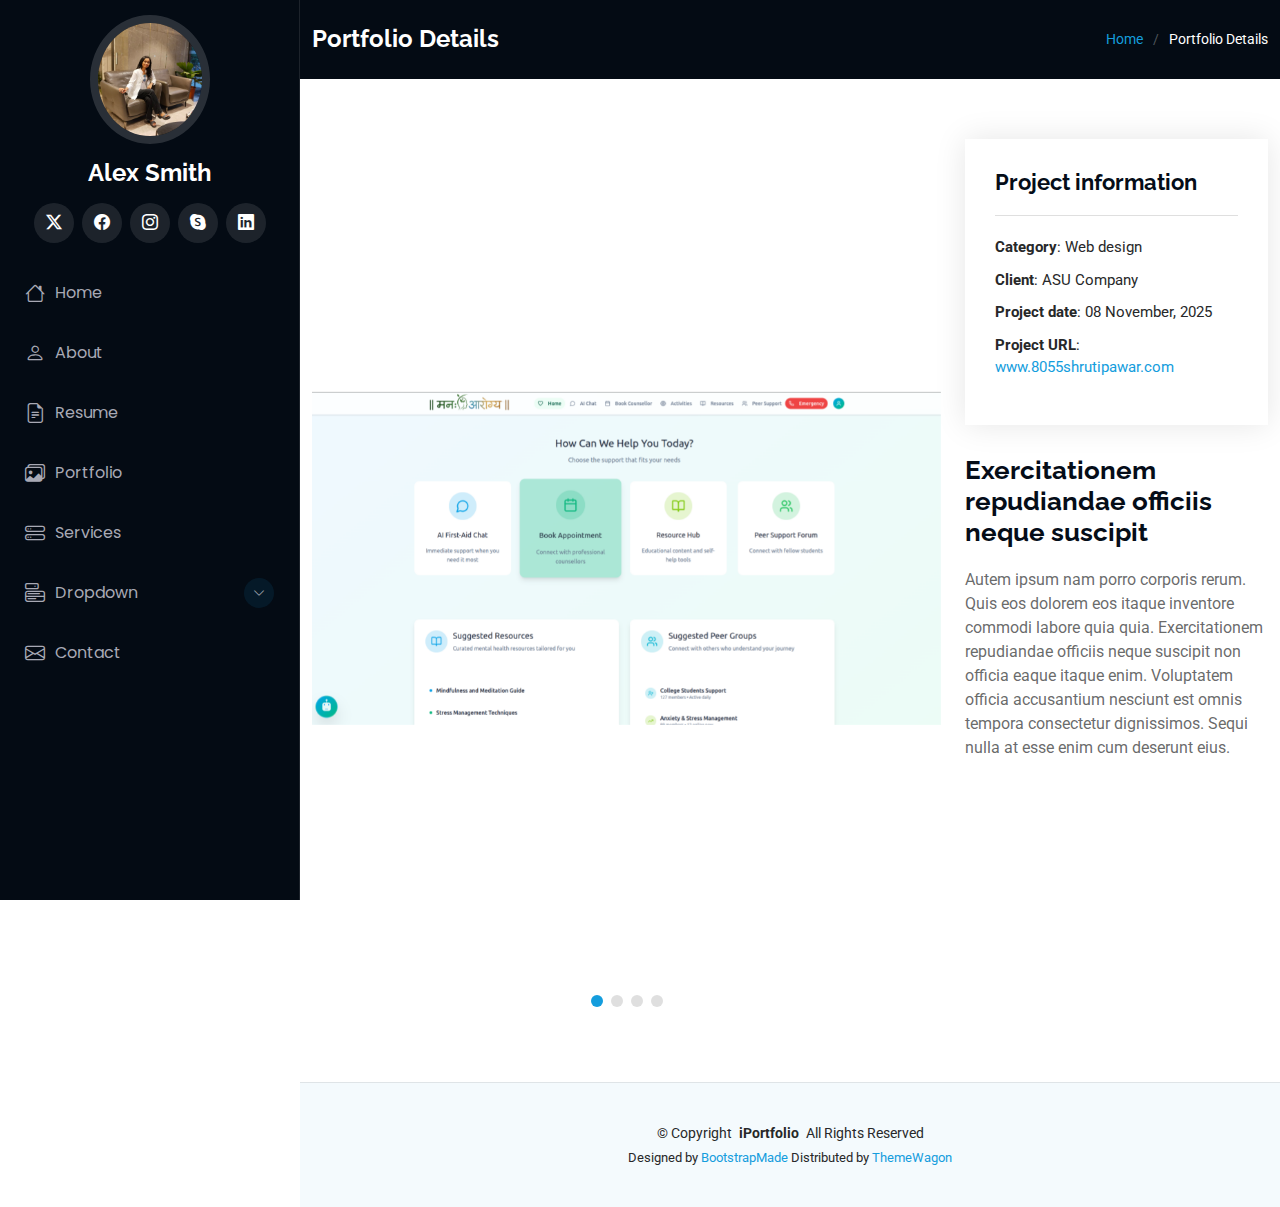
<file: portfolio-details.html>
<!DOCTYPE html>
<html lang="en">

<head>
  <meta charset="utf-8">
  <meta content="width=device-width, initial-scale=1.0" name="viewport">
  <title>Portfolio Details - iPortfolio Bootstrap Template</title>
  <meta content="" name="description">
  <meta content="" name="keywords">

  <!-- Favicons -->
  <link href="assets/img/favicon.png" rel="icon">
  <link href="assets/img/apple-touch-icon.png" rel="apple-touch-icon">

  <!-- Fonts -->
  <link href="https://fonts.googleapis.com" rel="preconnect">
  <link href="https://fonts.gstatic.com" rel="preconnect" crossorigin>
  <link href="https://fonts.googleapis.com/css2?family=Roboto:ital,wght@0,100;0,300;0,400;0,500;0,700;0,900;1,100;1,300;1,400;1,500;1,700;1,900&family=Poppins:ital,wght@0,100;0,200;0,300;0,400;0,500;0,600;0,700;0,800;0,900;1,100;1,200;1,300;1,400;1,500;1,600;1,700;1,800;1,900&family=Raleway:ital,wght@0,100;0,200;0,300;0,400;0,500;0,600;0,700;0,800;0,900;1,100;1,200;1,300;1,400;1,500;1,600;1,700;1,800;1,900&display=swap" rel="stylesheet">

  <!-- Vendor CSS Files -->
  <link href="assets/vendor/bootstrap/css/bootstrap.min.css" rel="stylesheet">
  <link href="assets/vendor/bootstrap-icons/bootstrap-icons.css" rel="stylesheet">
  <link href="assets/vendor/aos/aos.css" rel="stylesheet">
  <link href="assets/vendor/glightbox/css/glightbox.min.css" rel="stylesheet">
  <link href="assets/vendor/swiper/swiper-bundle.min.css" rel="stylesheet">

  <!-- Main CSS File -->
  <link href="assets/css/main.css" rel="stylesheet">

  <!-- =======================================================
  * Template Name: iPortfolio
  * Template URL: https://bootstrapmade.com/iportfolio-bootstrap-portfolio-websites-template/
  * Updated: Jun 29 2024 with Bootstrap v5.3.3
  * Author: BootstrapMade.com
  * License: https://bootstrapmade.com/license/
  ======================================================== -->
</head>

<body class="portfolio-details-page">

  <header id="header" class="header dark-background d-flex flex-column">
    <i class="header-toggle d-xl-none bi bi-list"></i>

    <div class="profile-img">
      <img src="assets/img/my-profile-img.jpg" alt="" class="img-fluid rounded-circle">
    </div>

    <a href="index.html" class="logo d-flex align-items-center justify-content-center">
      <!-- Uncomment the line below if you also wish to use an image logo -->
      <!-- <img src="assets/img/logo.png" alt=""> -->
      <h1 class="sitename">Alex Smith</h1>
    </a>

    <div class="social-links text-center">
      <a href="#" class="twitter"><i class="bi bi-twitter-x"></i></a>
      <a href="#" class="facebook"><i class="bi bi-facebook"></i></a>
      <a href="#" class="instagram"><i class="bi bi-instagram"></i></a>
      <a href="#" class="google-plus"><i class="bi bi-skype"></i></a>
      <a href="#" class="linkedin"><i class="bi bi-linkedin"></i></a>
    </div>

    <nav id="navmenu" class="navmenu">
      <ul>
        <li><a href="#hero"><i class="bi bi-house navicon"></i>Home</a></li>
        <li><a href="#about"><i class="bi bi-person navicon"></i> About</a></li>
        <li><a href="#resume"><i class="bi bi-file-earmark-text navicon"></i> Resume</a></li>
        <li><a href="#portfolio"><i class="bi bi-images navicon"></i> Portfolio</a></li>
        <li><a href="#services"><i class="bi bi-hdd-stack navicon"></i> Services</a></li>
        <li class="dropdown"><a href="#"><i class="bi bi-menu-button navicon"></i> <span>Dropdown</span> <i class="bi bi-chevron-down toggle-dropdown"></i></a>
          <ul>
            <li><a href="#">Dropdown 1</a></li>
            <li class="dropdown"><a href="#"><span>Deep Dropdown</span> <i class="bi bi-chevron-down toggle-dropdown"></i></a>
              <ul>
                <li><a href="#">Deep Dropdown 1</a></li>
                <li><a href="#">Deep Dropdown 2</a></li>
                <li><a href="#">Deep Dropdown 3</a></li>
                <li><a href="#">Deep Dropdown 4</a></li>
                <li><a href="#">Deep Dropdown 5</a></li>
              </ul>
            </li>
            <li><a href="#">Dropdown 2</a></li>
            <li><a href="#">Dropdown 3</a></li>
            <li><a href="#">Dropdown 4</a></li>
          </ul>
        </li>
        <li><a href="#contact"><i class="bi bi-envelope navicon"></i> Contact</a></li>
      </ul>
    </nav>

  </header>

  <main class="main">

    <!-- Page Title -->
    <div class="page-title dark-background">
      <div class="container d-lg-flex justify-content-between align-items-center">
        <h1 class="mb-2 mb-lg-0">Portfolio Details</h1>
        <nav class="breadcrumbs">
          <ol>
            <li><a href="index.html">Home</a></li>
            <li class="current">Portfolio Details</li>
          </ol>
        </nav>
      </div>
    </div><!-- End Page Title -->

    <!-- Portfolio Details Section -->
    <section id="portfolio-details" class="portfolio-details section">

      <div class="container" data-aos="fade-up" data-aos-delay="100">

        <div class="row gy-4">

          <div class="col-lg-8">
            <div class="portfolio-details-slider swiper init-swiper">

              <script type="application/json" class="swiper-config">
                {
                  "loop": true,
                  "speed": 600,
                  "autoplay": {
                    "delay": 5000
                  },
                  "slidesPerView": "auto",
                  "pagination": {
                    "el": ".swiper-pagination",
                    "type": "bullets",
                    "clickable": true
                  }
                }
              </script>

              <div class="swiper-wrapper align-items-center">

                <div class="swiper-slide">
                  <img src="assets/img/portfolio/app-1.jpg" alt="">
                </div>

                <div class="swiper-slide">
                  <img src="assets/img/portfolio/product-1.jpg" alt="">
                </div>

                <div class="swiper-slide">
                  <img src="assets/img/portfolio/branding-1.jpg" alt="">
                </div>

                <div class="swiper-slide">
                  <img src="assets/img/portfolio/books-1.jpg" alt="">
                </div>

              </div>
              <div class="swiper-pagination"></div>
            </div>
          </div>

          <div class="col-lg-4">
            <div class="portfolio-info" data-aos="fade-up" data-aos-delay="200">
              <h3>Project information</h3>
              <ul>
                <li><strong>Category</strong>: Web design</li>
                <li><strong>Client</strong>: ASU Company</li>
                <li><strong>Project date</strong>: 08 November, 2025</li>
                <li><strong>Project URL</strong>: <a href="#">www.8055shrutipawar.com</a></li>
              </ul>
            </div>
            <div class="portfolio-description" data-aos="fade-up" data-aos-delay="300">
              <h2>Exercitationem repudiandae officiis neque suscipit</h2>
              <p>
                Autem ipsum nam porro corporis rerum. Quis eos dolorem eos itaque inventore commodi labore quia quia. Exercitationem repudiandae officiis neque suscipit non officia eaque itaque enim. Voluptatem officia accusantium nesciunt est omnis tempora consectetur dignissimos. Sequi nulla at esse enim cum deserunt eius.
              </p>
            </div>
          </div>

        </div>

      </div>

    </section><!-- /Portfolio Details Section -->

  </main>

  <footer id="footer" class="footer position-relative light-background">

    <div class="container">
      <div class="copyright text-center ">
        <p>© <span>Copyright</span> <strong class="px-1 sitename">iPortfolio</strong> <span>All Rights Reserved</span></p>
      </div>
      <div class="credits">
        <!-- All the links in the footer should remain intact. -->
        <!-- You can delete the links only if you've purchased the pro version. -->
        <!-- Licensing information: https://bootstrapmade.com/license/ -->
        <!-- Purchase the pro version with working PHP/AJAX contact form: [buy-url] -->
        Designed by <a href="https://bootstrapmade.com/">BootstrapMade</a> Distributed by <a href="https://themewagon.com">ThemeWagon</a>
      </div>
    </div>

  </footer>

  <!-- Scroll Top -->
  <a href="#" id="scroll-top" class="scroll-top d-flex align-items-center justify-content-center"><i class="bi bi-arrow-up-short"></i></a>

  <!-- Preloader -->
  <div id="preloader"></div>

  <!-- Vendor JS Files -->
  <script src="assets/vendor/bootstrap/js/bootstrap.bundle.min.js"></script>
  <script src="assets/vendor/php-email-form/validate.js"></script>
  <script src="assets/vendor/aos/aos.js"></script>
  <script src="assets/vendor/typed.js/typed.umd.js"></script>
  <script src="assets/vendor/purecounter/purecounter_vanilla.js"></script>
  <script src="assets/vendor/waypoints/noframework.waypoints.js"></script>
  <script src="assets/vendor/glightbox/js/glightbox.min.js"></script>
  <script src="assets/vendor/imagesloaded/imagesloaded.pkgd.min.js"></script>
  <script src="assets/vendor/isotope-layout/isotope.pkgd.min.js"></script>
  <script src="assets/vendor/swiper/swiper-bundle.min.js"></script>

  <!-- Main JS File -->
  <script src="assets/js/main.js"></script>

</body>

</html>
</file>
<file: assets/css/main.css>
:root {
  --default-font: "Roboto",  system-ui, -apple-system, "Segoe UI", Roboto, "Helvetica Neue", Arial, "Noto Sans", "Liberation Sans", sans-serif, "Apple Color Emoji", "Segoe UI Emoji", "Segoe UI Symbol", "Noto Color Emoji";
  --heading-font: "Raleway",  sans-serif;
  --nav-font: "Poppins",  sans-serif;
}

/* Global Colors - The following color variables are used throughout the website. Updating them here will change the color scheme of the entire website */
:root { 
  --background-color: #ffffff; /* Background color for the entire website, including individual sections */
  --default-color: #272829; /* Default color used for the majority of the text content across the entire website */
  --heading-color: #050d18; /* Color for headings, subheadings and title throughout the website */
  --accent-color: #149ddd; /* Accent color that represents your brand on the website. It's used for buttons, links, and other elements that need to stand out */
  --surface-color: #ffffff; /* The surface color is used as a background of boxed elements within sections, such as cards, icon boxes, or other elements that require a visual separation from the global background. */
  --contrast-color: #ffffff; /* Contrast color for text, ensuring readability against backgrounds of accent, heading, or default colors. */
}

/* Nav Menu Colors - The following color variables are used specifically for the navigation menu. They are separate from the global colors to allow for more customization options */
:root {
  --nav-color: #a8a9b4;  /* The default color of the main navmenu links */
  --nav-hover-color: #ffffff; /* Applied to main navmenu links when they are hovered over or active */
  --nav-mobile-background-color: #040b14; /* Used as the background color for mobile navigation menu */
  --nav-dropdown-background-color: #040b14; /* Used as the background color for dropdown items that appear when hovering over primary navigation items */
  --nav-dropdown-color: #a8a9b4; /* Used for navigation links of the dropdown items in the navigation menu. */
  --nav-dropdown-hover-color: #ffffff; /* Similar to --nav-hover-color, this color is applied to dropdown navigation links when they are hovered over. */
}

/* Color Presets - These classes override global colors when applied to any section or element, providing reuse of the sam color scheme. */

.light-background {
  --background-color: #f4fafd;
  --surface-color: #ffffff;
}

.dark-background {
  --background-color: #040b14;
  --default-color: #ffffff;
  --heading-color: #ffffff;
  --surface-color: #151f2b;
  --contrast-color: #ffffff;
}

/* Smooth scroll */
:root {
  scroll-behavior: smooth;
}

/*--------------------------------------------------------------
# General Styling & Shared Classes
--------------------------------------------------------------*/
body {
  color: var(--default-color);
  background-color: var(--background-color);
  font-family: var(--default-font);
}

a {
  color: var(--accent-color);
  text-decoration: none;
  transition: 0.3s;
}

a:hover {
  color: color-mix(in srgb, var(--accent-color), transparent 25%);
  text-decoration: none;
}

h1,
h2,
h3,
h4,
h5,
h6 {
  color: var(--heading-color);
  font-family: var(--heading-font);
}


------------------------------*/
.contact-email-form .error-message {
  display: none;
  background: #df1529;
  color: #ffffff;
  text-align: left;
  padding: 15px;
  margin-bottom: 24px;
  font-weight: 600;
}

.contact-email-form .sent-message {
  display: none;
  color: #ffffff;
  background: #059652;
  text-align: center;
  padding: 15px;
  margin-bottom: 24px;
  font-weight: 600;
}

.contact-email-form .loading {
  display: none;
  background: var(--surface-color);
  text-align: center;
  padding: 15px;
  margin-bottom: 24px;
}

.contact-email-form .loading:before {
  content: "";
  display: inline-block;
  border-radius: 50%;
  width: 24px;
  height: 24px;
  margin: 0 10px -6px 0;
  border: 3px solid var(--accent-color);
  border-top-color: var(--surface-color);
  animation: contact-email-form-loading 1s linear infinite;
}

@keyframes contact-email-form-loading {
  0% {
    transform: rotate(0deg);
  }

  100% {
    transform: rotate(360deg);
  }
}

/*--------------------------------------------------------------
# Global Header
--------------------------------------------------------------*/
.header {
  color: var(--default-color);
  background-color: var(--background-color);
  position: fixed;
  top: 0;
  left: 0;
  bottom: 0;
  padding: 0 15px;
  width: 300px;
  transition: all ease-in-out 0.3s;
  overflow-y: auto;
  z-index: 997;
  border-right: 1px solid color-mix(in srgb, var(--default-color), transparent 90%);
}

.header .profile-img img {
  margin: 15px auto;
  display: block;
  width: 120px;
  border: 8px solid color-mix(in srgb, var(--default-color), transparent 85%);
}

.header .logo {
  line-height: 1;
  margin-bottom: 15px;
}

.header .logo img {
  max-height: 32px;
  margin-right: 8px;
}

.header .logo h1 {
  font-size: 24px;
  margin: 0;
  font-weight: 700;
  color: var(--heading-color);
}

.header .social-links {
  margin: 0 0 20px 0;
}

.header .social-links a {
  font-size: 16px;
  display: inline-flex;
  align-items: center;
  justify-content: center;
  background: color-mix(in srgb, var(--default-color), transparent 90%);
  color: var(--default-color);
  margin: 0 2px;
  border-radius: 50%;
  text-align: center;
  width: 40px;
  height: 40px;
  transition: 0.3s;
}

.header .social-links a:hover {
  color: var(--contrast-color);
  background: var(--accent-color);
}

@media (min-width: 1200px) {

  .header~main,
  .header~#footer {
    margin-left: 300px;
  }
}

@media (max-width: 1199px) {
  .header {
    left: -100%;
  }
}

.header.header-show {
  left: 0;
}

.header .header-toggle {
  color: var(--contrast-color);
  background-color: var(--accent-color);
  font-size: 22px;
  display: flex;
  align-items: center;
  justify-content: center;
  width: 40px;
  height: 40px;
  border-radius: 50%;
  cursor: pointer;
  position: fixed;
  top: 15px;
  right: 15px;
  z-index: 9999;
  transition: background-color 0.3s;
}

.header .header-toggle:hover {
  color: var(--contrast-color);
  background-color: color-mix(in srgb, var(--accent-color) 90%, white 15%);
}

/*--------------------------------------------------------------
# Navigation Menu
--------------------------------------------------------------*/
.mobile-nav-toggle {
  display: none;
}

.navmenu {
  padding: 0;
  z-index: 9997;
}

.navmenu ul {
  list-style: none;
  padding: 0 0 20px 0;
  margin: 0;
}

.navmenu a,
.navmenu a:focus {
  color: var(--nav-color);
  padding: 15px 10px;
  font-family: var(--nav-font);
  font-size: 16px;
  font-weight: 400;
  display: flex;
  align-items: center;
  white-space: nowrap;
  transition: 0.3s;
  width: 100%;
}

.navmenu a .navicon,
.navmenu a:focus .navicon {
  font-size: 20px;
  margin-right: 10px;
}

.navmenu a .toggle-dropdown,
.navmenu a:focus .toggle-dropdown {
  font-size: 12px;
  line-height: 0;
  margin-left: auto;
  width: 30px;
  height: 30px;
  display: flex;
  align-items: center;
  justify-content: center;
  border-radius: 50%;
  transition: 0.3s;
  flex-shrink: 0;
  background-color: color-mix(in srgb, var(--accent-color), transparent 90%);
}

.navmenu a .toggle-dropdown:hover,
.navmenu a:focus .toggle-dropdown:hover {
  background-color: var(--accent-color);
  color: var(--contrast-color);
}

.navmenu a:hover,
.navmenu .active,
.navmenu .active:focus {
  color: var(--nav-hover-color);
}

.navmenu a:hover .navicon,
.navmenu .active .navicon,
.navmenu .active:focus .navicon {
  color: var(--accent-color);
}

.navmenu .active .toggle-dropdown,
.navmenu .active:focus .toggle-dropdown {
  background-color: var(--accent-color);
  color: var(--contrast-color);
  transform: rotate(180deg);
}

.navmenu .dropdown {
  display: block;
}

.navmenu .dropdown a,
.navmenu .dropdown a:focus {
  color: --nav-dropdown-color;
}

.navmenu .dropdown a:hover,
.navmenu .dropdown .active,
.navmenu .dropdown .active:focus {
  color: var(--nav-dropdown-hover-color);
}

.navmenu .dropdown ul {
  position: static;
  display: none;
  z-index: 99;
  padding: 5px 10px;
  margin: 5px 10px;
  background-color: var(--nav-dropdown-background-color);
  border: 1px solid color-mix(in srgb, var(--default-color), transparent 90%);
  box-shadow: none;
  transition: all 0.5s ease-in-out;
}

.navmenu .dropdown ul ul {
  background-color: rgba(33, 37, 41, 0.1);
}

.navmenu .dropdown>.dropdown-active {
  display: block;
  background-color: rgba(33, 37, 41, 0.03);
}

/*--------------------------------------------------------------
# Global Footer
--------------------------------------------------------------*/
.footer {
  color: var(--default-color);
  background-color: var(--background-color);
  font-size: 14px;
  padding: 40px 0;
  position: relative;
  border-top: 1px solid color-mix(in srgb, var(--default-color), transparent 90%);
}

.footer .copyright p {
  margin-bottom: 0;
}

.footer .credits {
  margin-top: 4px;
  font-size: 13px;
  text-align: center;
}

/*--------------------------------------------------------------
# Preloader
--------------------------------------------------------------*/
#preloader {
  position: fixed;
  inset: 0;
  z-index: 999999;
  overflow: hidden;
  background: var(--background-color);
  transition: all 0.6s ease-out;
}

#preloader:before {
  content: "";
  position: fixed;
  top: calc(50% - 30px);
  left: calc(50% - 30px);
  border: 6px solid #ffffff;
  border-color: var(--accent-color) transparent var(--accent-color) transparent;
  border-radius: 50%;
  width: 60px;
  height: 60px;
  animation: animate-preloader 1.5s linear infinite;
}

@keyframes animate-preloader {
  0% {
    transform: rotate(0deg);
  }

  100% {
    transform: rotate(360deg);
  }
}

/*--------------------------------------------------------------
# Scroll Top Button
--------------------------------------------------------------*/
.scroll-top {
  position: fixed;
  visibility: hidden;
  opacity: 0;
  right: 15px;
  bottom: -15px;
  z-index: 99999;
  background-color: var(--accent-color);
  width: 44px;
  height: 44px;
  border-radius: 50px;
  transition: all 0.4s;
}

.scroll-top i {
  font-size: 24px;
  color: var(--contrast-color);
  line-height: 0;
}

.scroll-top:hover {
  background-color: color-mix(in srgb, var(--accent-color), transparent 20%);
  color: var(--contrast-color);
}

.scroll-top.active {
  visibility: visible;
  opacity: 1;
  bottom: 15px;
}

/*--------------------------------------------------------------
# Disable aos animation delay on mobile devices
--------------------------------------------------------------*/
@media screen and (max-width: 768px) {
  [data-aos-delay] {
    transition-delay: 0 !important;
  }
}

/*--------------------------------------------------------------
# Global Page Titles & Breadcrumbs
--------------------------------------------------------------*/
.page-title {
  color: var(--default-color);
  background-color: var(--background-color);
  padding: 25px 0;
  position: relative;
}

.page-title h1 {
  font-size: 24px;
  font-weight: 700;
}

.page-title .breadcrumbs ol {
  display: flex;
  flex-wrap: wrap;
  list-style: none;
  padding: 0;
  margin: 0;
  font-size: 14px;
  font-weight: 400;
}

.page-title .breadcrumbs ol li+li {
  padding-left: 10px;
}

.page-title .breadcrumbs ol li+li::before {
  content: "/";
  display: inline-block;
  padding-right: 10px;
  color: color-mix(in srgb, var(--default-color), transparent 70%);
}

/*--------------------------------------------------------------
# Global Sections
--------------------------------------------------------------*/
section,
.section {
  color: var(--default-color);
  background-color: var(--background-color);
  padding: 60px 0;
  overflow: clip;
}

/*--------------------------------------------------------------
# Global Section Titles
--------------------------------------------------------------*/
.section-title {
  padding-bottom: 60px;
  position: relative;
}

.section-title h2 {
  font-size: 32px;
  font-weight: 700;
  margin-bottom: 20px;
  padding-bottom: 20px;
  position: relative;
}

.section-title h2:after {
  content: "";
  position: absolute;
  display: block;
  width: 50px;
  height: 3px;
  background: var(--accent-color);
  left: 0;
  bottom: 0;
}

.section-title p {
  margin-bottom: 0;
}

/*--------------------------------------------------------------
# Hero Section
--------------------------------------------------------------*/
.hero {
  width: 100%;
  min-height: 100vh;
  position: relative;
  padding: 80px 0;
  display: flex;
  align-items: center;
  justify-content: center;
}

.hero img {
  position: absolute;
  inset: 0;
  display: block;
  width: 100%;
  height: 100%;
  object-fit: cover;
  z-index: 1;
}

.hero:before {
  content: "";
  background: color-mix(in srgb, var(--background-color), transparent 70%);
  position: absolute;
  inset: 0;
  z-index: 2;
}

.hero .container {
  position: relative;
  z-index: 3;
}

.hero h2 {
  margin: 0;
  font-size: 64px;
  font-weight: 700;
}

.hero p {
  margin: 5px 0 0 0;
  font-size: 26px;
}

.hero p span {
  letter-spacing: 1px;
  border-bottom: 2px solid var(--accent-color);
}

.hero .social-links {
  margin-top: 25px;
}

.hero .social-links a {
  font-size: 24px;
  display: inline-block;
  color: color-mix(in srgb, var(--default-color), transparent 50%);
  line-height: 1;
  margin-right: 20px;
  transition: 0.3s;
}

.hero .social-links a:hover {
  color: var(--accent-color);
}

@media (max-width: 768px) {
  .hero h2 {
    font-size: 32px;
  }

  .hero p {
    font-size: 20px;
  }
}

/*--------------------------------------------------------------
# About Section
--------------------------------------------------------------*/
.about .content h2 {
  font-weight: 700;
  font-size: 24px;
}

.about .content ul {
  list-style: none;
  padding: 0;
}

.about .content ul li {
  margin-bottom: 20px;
  display: flex;
  align-items: center;
}

.about .content ul strong {
  margin-right: 10px;
}

.about .content ul i {
  font-size: 16px;
  margin-right: 5px;
  color: var(--accent-color);
  line-height: 0;
}

/*--------------------------------------------------------------
# Stats Section
--------------------------------------------------------------*/
.stats .stats-item {
  padding: 30px;
  width: 100%;
}

.stats .stats-item i {
  color: var(--accent-color);
  display: block;
  font-size: 44px;
  float: left;
  line-height: 0;
}

.stats .stats-item .purecounter {
  color: var(--heading-color);
  font-size: 48px;
  line-height: 40px;
  display: block;
  font-weight: 700;
  margin-left: 60px;
}

.stats .stats-item p {
  color: color-mix(in srgb, var(--default-color), transparent 40%);
  padding: 15px 0 0 0;
  margin: 0 0 0 60px;
  font-family: var(--heading-font);
  font-size: 14px;
}

/*--------------------------------------------------------------
# Skills Section
--------------------------------------------------------------*/
.skills .progress {
  height: 60px;
  display: block;
  background: none;
  border-radius: 0;
}

.skills .progress .skill {
  color: var(--heading-color);
  padding: 0;
  margin: 0 0 6px 0;
  text-transform: uppercase;
  display: block;
  font-weight: 600;
  font-family: var(--heading-font);
}

.skills .progress .skill .val {
  float: right;
  font-style: normal;
}

.skills .progress-bar-wrap {
  background: color-mix(in srgb, var(--default-color), transparent 90%);
  height: 10px;
}

.skills .progress-bar {
  width: 1px;
  height: 10px;
  transition: 0.9s;
  background-color: var(--accent-color);
}

/*--------------------------------------------------------------
# Resume Section
--------------------------------------------------------------*/
.resume .resume-title {
  color: var(--heading-color);
  font-size: 26px;
  font-weight: 700;
  margin-top: 20px;
  margin-bottom: 20px;
}

.resume .resume-item {
  padding: 0 0 20px 20px;
  margin-top: -2px;
  border-left: 2px solid var(--accent-color);
  position: relative;
}

.resume .resume-item h4 {
  line-height: 18px;
  font-size: 18px;
  font-weight: 600;
  text-transform: uppercase;
  color: color-mix(in srgb, var(--default-color), transparent 20%);
  margin-bottom: 10px;
}

.resume .resume-item h5 {
  font-size: 16px;
  padding: 5px 15px;
  display: inline-block;
  font-weight: 600;
  margin-bottom: 10px;
}

.resume .resume-item ul {
  padding-left: 20px;
}

.resume .resume-item ul li {
  padding-bottom: 10px;
}

.resume .resume-item:last-child {
  padding-bottom: 0;
}

.resume .resume-item::before {
  content: "";
  position: absolute;
  width: 16px;
  height: 16px;
  border-radius: 50px;
  left: -9px;
  top: 0;
  background: var(--background-color);
  border: 2px solid var(--accent-color);
}

/*--------------------------------------------------------------
# Portfolio Section
--------------------------------------------------------------*/
.portfolio .portfolio-filters {
  padding: 0;
  margin: 0 auto 20px auto;
  list-style: none;
  text-align: center;
}

.portfolio .portfolio-filters li {
  cursor: pointer;
  display: inline-block;
  padding: 0;
  font-size: 14px;
  font-weight: 400;
  margin: 0 10px;
  line-height: 1;
  text-transform: uppercase;
  margin-bottom: 10px;
  transition: all 0.3s ease-in-out;
}

.portfolio .portfolio-filters li:hover,
.portfolio .portfolio-filters li.filter-active {
  color: var(--accent-color);
}

.portfolio .portfolio-filters li:first-child {
  margin-left: 0;
}

.portfolio .portfolio-filters li:last-child {
  margin-right: 0;
}

@media (max-width: 575px) {
  .portfolio .portfolio-filters li {
    font-size: 14px;
    margin: 0 5px;
  }
}

.portfolio .portfolio-content {
  position: relative;
  overflow: hidden;
}

.portfolio .portfolio-content img {
  transition: 0.3s;
}

.portfolio .portfolio-content .portfolio-info {
  opacity: 0;
  position: absolute;
  inset: 0;
  z-index: 3;
  transition: all ease-in-out 0.3s;
  background: rgba(0, 0, 0, 0.6);
  padding: 15px;
}

.portfolio .portfolio-content .portfolio-info h4 {
  font-size: 14px;
  padding: 5px 10px;
  font-weight: 400;
  color: #ffffff;
  display: inline-block;
  background-color: var(--accent-color);
}

.portfolio .portfolio-content .portfolio-info p {
  position: absolute;
  bottom: 10px;
  text-align: center;
  display: inline-block;
  left: 0;
  right: 0;
  font-size: 16px;
  font-weight: 600;
  color: rgba(255, 255, 255, 0.8);
}

.portfolio .portfolio-content .portfolio-info .preview-link,
.portfolio .portfolio-content .portfolio-info .details-link {
  position: absolute;
  left: calc(50% - 40px);
  font-size: 26px;
  top: calc(50% - 14px);
  color: #fff;
  transition: 0.3s;
  line-height: 1.2;
}

.portfolio .portfolio-content .portfolio-info .preview-link:hover,
.portfolio .portfolio-content .portfolio-info .details-link:hover {
  color: var(--accent-color);
}

.portfolio .portfolio-content .portfolio-info .details-link {
  left: 50%;
  font-size: 34px;
  line-height: 0;
}

.portfolio .portfolio-content:hover .portfolio-info {
  opacity: 1;
}

.portfolio .portfolio-content:hover img {
  transform: scale(1.1);
}

/*--------------------------------------------------------------
# Services Section
--------------------------------------------------------------*/
.services .service-item {
  position: relative;
}

.services .service-item .icon {
  background: var(--accent-color);
  display: flex;
  align-items: center;
  justify-content: center;
  width: 54px;
  height: 54px;
  border-radius: 50%;
  transition: 0.5s;
  border: 1px solid var(--accent-color);
  margin-right: 20px;
}

.services .service-item .icon i {
  color: var(--contrast-color);
  font-size: 24px;
  line-height: 0;
}

.services .service-item:hover .icon {
  background: var(--surface-color);
}

.services .service-item:hover .icon i {
  color: var(--accent-color);
}

.services .service-item .title {
  font-weight: 700;
  margin-bottom: 15px;
  font-size: 18px;
}

.services .service-item .title a {
  color: var(--heading-color);
}

.services .service-item .title a:hover {
  color: var(--accent-color);
}

.services .service-item .description {
  line-height: 24px;
  font-size: 14px;
}

/*--------------------------------------------------------------
# Testimonials Section
--------------------------------------------------------------*/
.testimonials .testimonials-carousel,
.testimonials .testimonials-slider {
  overflow: hidden;
}

.testimonials .testimonial-item {
  box-sizing: content-box;
  text-align: center;
  min-height: 320px;
}

.testimonials .testimonial-item .testimonial-img {
  width: 90px;
  border-radius: 50%;
  margin: 0 auto;
}

.testimonials .testimonial-item h3 {
  font-size: 18px;
  font-weight: bold;
  margin: 10px 0 5px 0;
}

.testimonials .testimonial-item h4 {
  font-size: 14px;
  color: color-mix(in srgb, var(--default-color), transparent 20%);
  margin: 0;
}

.testimonials .testimonial-item .quote-icon-left,
.testimonials .testimonial-item .quote-icon-right {
  color: color-mix(in srgb, var(--accent-color), transparent 40%);
  font-size: 26px;
  line-height: 0;
}

.testimonials .testimonial-item .quote-icon-left {
  display: inline-block;
  left: -5px;
  position: relative;
}

.testimonials .testimonial-item .quote-icon-right {
  display: inline-block;
  right: -5px;
  position: relative;
  top: 10px;
  transform: scale(-1, -1);
}

.testimonials .testimonial-item p {
  font-style: italic;
  margin: 0 15px 15px 15px;
  padding: 20px;
  background-color: var(--surface-color);
  position: relative;
  margin-bottom: 35px;
  border-radius: 6px;
  box-shadow: 0px 2px 15px rgba(0, 0, 0, 0.1);
}

.testimonials .testimonial-item p::after {
  content: "";
  width: 0;
  height: 0;
  border-top: 20px solid var(--surface-color);
  border-right: 20px solid transparent;
  border-left: 20px solid transparent;
  position: absolute;
  bottom: -20px;
  left: calc(50% - 20px);
}

.testimonials .swiper-wrapper {
  height: auto;
}

.testimonials .swiper-pagination {
  margin-top: 40px;
  position: relative;
}

.testimonials .swiper-pagination .swiper-pagination-bullet {
  width: 12px;
  height: 12px;
  background-color: var(--background-color);
  opacity: 1;
  border: 1px solid var(--accent-color);
}

.testimonials .swiper-pagination .swiper-pagination-bullet-active {
  background-color: var(--accent-color);
}

/*--------------------------------------------------------------
# Contact Section
--------------------------------------------------------------*/
.contact .info-wrap {
  background-color: var(--surface-color);
  box-shadow: 0px 0px 20px rgba(0, 0, 0, 0.1);
  padding: 30px;
}

@media (max-width: 575px) {
  .contact .info-wrap {
    padding: 20px;
  }
}

.contact .info-item {
  margin-bottom: 40px;
}

.contact .info-item i {
  font-size: 20px;
  color: var(--accent-color);
  background: color-mix(in srgb, var(--accent-color), transparent 92%);
  width: 44px;
  height: 44px;
  display: flex;
  justify-content: center;
  align-items: center;
  border-radius: 50px;
  transition: all 0.3s ease-in-out;
  margin-right: 15px;
}

.contact .info-item h3 {
  padding: 0;
  font-size: 18px;
  font-weight: 700;
  margin-bottom: 5px;
}

.contact .info-item p {
  padding: 0;
  margin-bottom: 0;
  font-size: 14px;
}

.contact .info-item:hover i {
  background: var(--accent-color);
  color: var(--contrast-color);
}

.contact .contact-email-form {
  background-color: var(--surface-color);
  height: 100%;
  padding: 30px;
  box-shadow: 0px 0px 20px rgba(0, 0, 0, 0.1);
}

@media (max-width: 575px) {
  .contact .contact-email-form {
    padding: 20px;
  }
}

.contact .contact-email-form input[type=text],
.contact .contact-email-form input[type=email],
.contact .contact-email-form textarea {
  font-size: 14px;
  padding: 10px 15px;
  box-shadow: none;
  border-radius: 0;
  color: var(--default-color);
  background-color: var(--surface-color);
  border-color: color-mix(in srgb, var(--default-color), transparent 80%);
}

.contact .contact-email-form input[type=text]:focus,
.contact .contact-email-form input[type=email]:focus,
.contact .contact-email-form textarea:focus {
  border-color: var(--accent-color);
}

.contact .contact-email-form input[type=text]::placeholder,
.contact .contact-email-form input[type=email]::placeholder,
.contact .contact-email-form textarea::placeholder {
  color: color-mix(in srgb, var(--default-color), transparent 70%);
}

.contact .contact-email-form button[type=submit] {
  color: var(--contrast-color);
  background: var(--accent-color);
  border: 0;
  padding: 10px 30px;
  transition: 0.4s;
  border-radius: 50px;
}

.contact .contact-email-form button[type=submit]:hover {
  background: color-mix(in srgb, var(--accent-color), transparent 25%);
}

/*--------------------------------------------------------------
# Portfolio Details Section
--------------------------------------------------------------*/
.portfolio-details .portfolio-details-slider img {
  width: 100%;
}

.portfolio-details .portfolio-details-slider .swiper-pagination {
  margin-top: 20px;
  position: relative;
}

.portfolio-details .portfolio-details-slider .swiper-pagination .swiper-pagination-bullet {
  width: 12px;
  height: 12px;
  background-color: color-mix(in srgb, var(--default-color), transparent 85%);
  opacity: 1;
}

.portfolio-details .portfolio-details-slider .swiper-pagination .swiper-pagination-bullet-active {
  background-color: var(--accent-color);
}

.portfolio-details .portfolio-info {
  padding: 30px;
  box-shadow: 0px 0 30px rgba(0, 0, 0, 0.1);
}

.portfolio-details .portfolio-info h3 {
  font-size: 22px;
  font-weight: 700;
  margin-bottom: 20px;
  padding-bottom: 20px;
  border-bottom: 1px solid color-mix(in srgb, var(--default-color), transparent 85%);
}

.portfolio-details .portfolio-info ul {
  list-style: none;
  padding: 0;
  font-size: 15px;
}

.portfolio-details .portfolio-info ul li+li {
  margin-top: 10px;
}

.portfolio-details .portfolio-description {
  padding-top: 30px;
}

.portfolio-details .portfolio-description h2 {
  font-size: 26px;
  font-weight: 700;
  margin-bottom: 20px;
}

.portfolio-details .portfolio-description p {
  padding: 0;
  color: color-mix(in srgb, var(--default-color), transparent 30%);
}

/*--------------------------------------------------------------
# Service Details Section
--------------------------------------------------------------*/
.service-details .services-list {
  padding: 10px 30px;
  border: 1px solid color-mix(in srgb, var(--default-color), transparent 90%);
  margin-bottom: 20px;
}

.service-details .services-list a {
  display: block;
  line-height: 1;
  padding: 8px 0 8px 15px;
  border-left: 3px solid color-mix(in srgb, var(--default-color), transparent 70%);
  margin: 20px 0;
  color: color-mix(in srgb, var(--default-color), transparent 20%);
  transition: 0.3s;
}

.service-details .services-list a.active {
  color: var(--heading-color);
  font-weight: 700;
  border-color: var(--accent-color);
}

.service-details .services-list a:hover {
  border-color: var(--accent-color);
}

.service-details .services-img {
  margin-bottom: 20px;
}

.service-details h3 {
  font-size: 26px;
  font-weight: 700;
}

.service-details h4 {
  font-size: 20px;
  font-weight: 700;
}

.service-details p {
  font-size: 15px;
}

.service-details ul {
  list-style: none;
  padding: 0;
  font-size: 15px;
}

.service-details ul li {
  padding: 5px 0;
  display: flex;
  align-items: center;
}

.service-details ul i {
  font-size: 20px;
  margin-right: 8px;
  color: var(--accent-color);
}

/*--------------------------------------------------------------
# Starter Section Section
--------------------------------------------------------------*/
.starter-section {
  /* Add your styles here */
}
</file>
